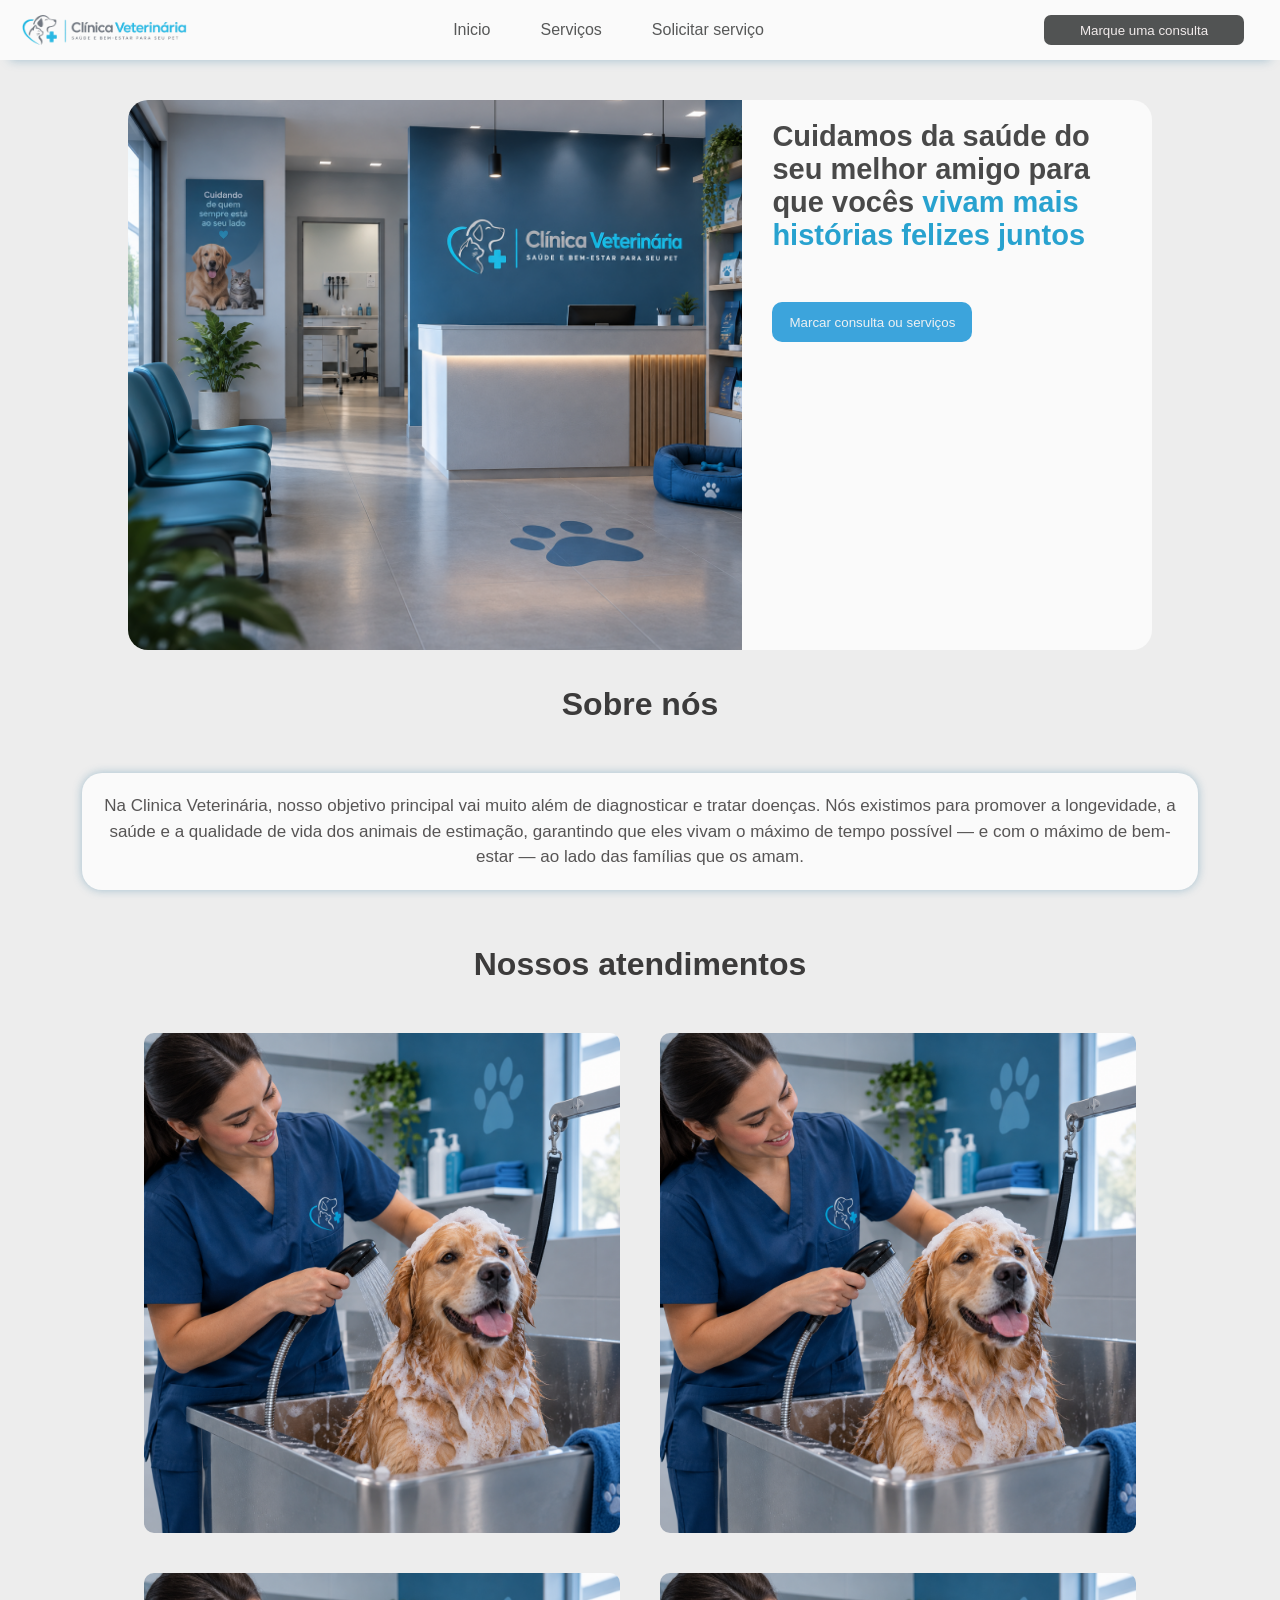
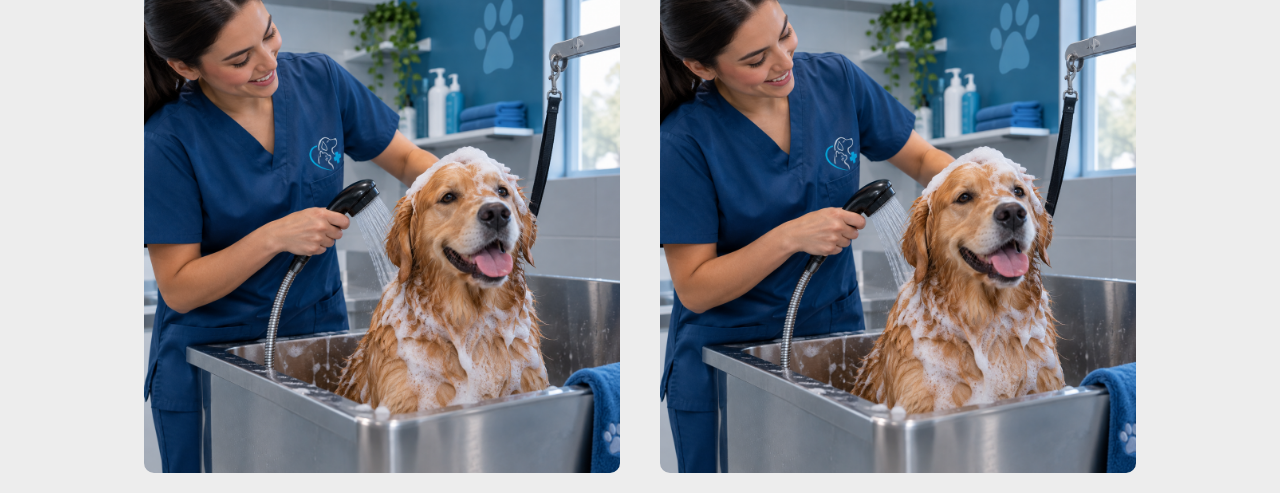
<file: index.html>
<!DOCTYPE html>
<html lang="pt-br">

<head>
    <meta charset="UTF-8">
    <meta name="viewport" content="width=device-width, initial-scale=1.0">
    <link rel="stylesheet" href="CSS/menu.css">
    <link rel="stylesheet" href="CSS/Capa.css">
    <link rel="stylesheet" href="CSS/style.css">
    <script src="JS/gerarMenu.js" defer></script>
    <script src="JS/CardClick.js" defer></script>
    <title>Document</title>
</head>

<body>
    <header>
    </header>
    <main>
        <div class="BannerTodo">
            <div class="DivBanner">
                <img src="assets/ClinicaPorDentro.png" alt="Imagem">
                <div class="Informativo">
                    <h1>Cuidamos da saúde do seu melhor amigo para que vocês <span
                            style="color: rgb(40, 162, 207);">vivam mais histórias felizes juntos</span></h1>

                    <button>Marcar consulta ou serviços</button>
                </div>
            </div>
        </div>
        <div class="Sessao">
            <div class="titulo">
                <h2>Sobre nós</h2>
            </div>
            <div class="InformacaoSessao">
                <p>Na Clinica Veterinária, nosso objetivo principal vai muito além de diagnosticar e tratar doenças. Nós
                    existimos para promover a longevidade, a saúde e a qualidade de vida dos animais de estimação,
                    garantindo que eles vivam o máximo de tempo possível — e com o máximo de bem-estar — ao lado das
                    famílias que os amam.</p>
            </div>
        </div>

        <div class="Sessao">
            <div class="titulo">
                <h2>Nossos atendimentos</h2>
            </div>
            <div class="ContainerGrid">
               
                 <div class="card">
                   <img id="card" src="assets/Atendimentos.png" alt="atendimentos">
                   <div class="InformacaoCard"  id="InformacaoCard" style="display: none;">
                    <img src="assets/IconBanho.png" alt="Imagem">
                    <p>Nós damos banho em seus pets de forma segura e confiávelm garantindo que ele volte totalmente limpo.</p>
                   </div>
                </div>
                 <div class="card">
                   <img id="card" src="assets/Atendimentos.png" alt="atendimentos">
                   <div class="InformacaoCard"  id="InformacaoCard"  style="display: none;">
                    <img src="assets/IconBanho.png" alt="Imagem">
                    <p>Nós damos banho em seus pets de forma segura e confiávelm garantindo que ele volte totalmente limpo.</p>
                   </div>
                </div>
                 <div class="card">
                   <img id="card" src="assets/Atendimentos.png" alt="atendimentos">
                   <div class="InformacaoCard" id="InformacaoCard"  style="display: none;">
                    <img src="assets/IconBanho.png" alt="Imagem">
                    <p>Nós damos banho em seus pets de forma segura e confiávelm garantindo que ele volte totalmente limpo.</p>
                   </div>
                </div>
                 <div class="card">
                   <img id="card" src="assets/Atendimentos.png" alt="atendimentos">
                   <div class="InformacaoCard"  id="InformacaoCard"  style="display: none;">
                    <img src="assets/IconBanho.png" alt="Imagem">
                    <p>Nós damos banho em seus pets de forma segura e confiávelm garantindo que ele volte totalmente limpo.</p>
                   </div>
                </div>
                  

               
            </div>
        </div>
    </main>
</body>

</html>
</file>
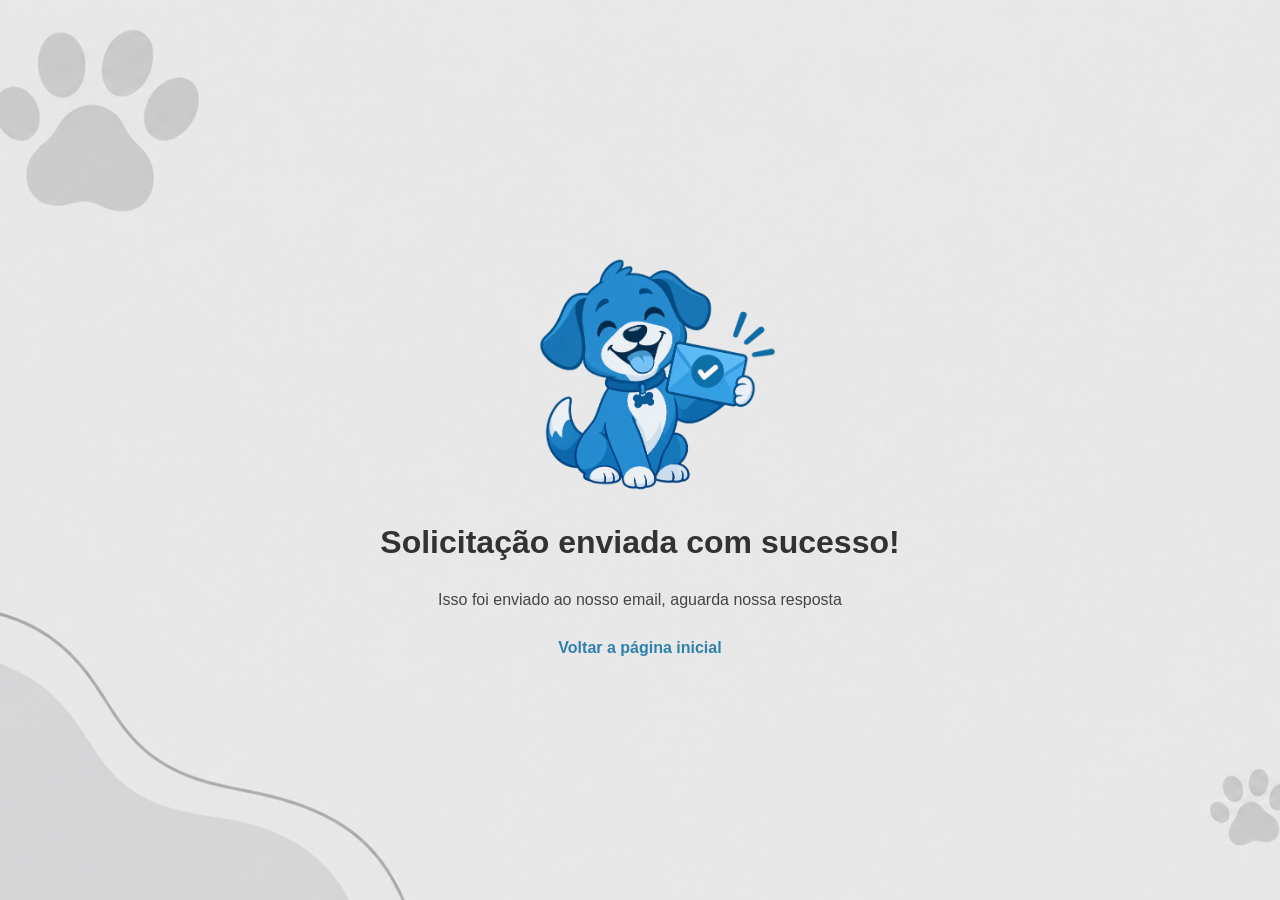
<file: confirmacao.html>
<!DOCTYPE html>
<html lang="pt-br">
<head>
    <meta charset="UTF-8">
    <meta name="viewport" content="width=device-width, initial-scale=1.0">
    <link rel="stylesheet" href="CSS/menu.css">
    <link rel="stylesheet" href="CSS/confirmacao.css">
    <title>Confirmado</title>
</head>
<body>
    <img src="assets/imagemDecorativa.png" alt="cachorro">
    <h1>Solicitação enviada com sucesso!</h1>
    <p>Isso foi enviado ao nosso email, aguarda nossa resposta</p>
    <a href="index.html">Voltar a página inicial</a>
</body>
</html>
</file>
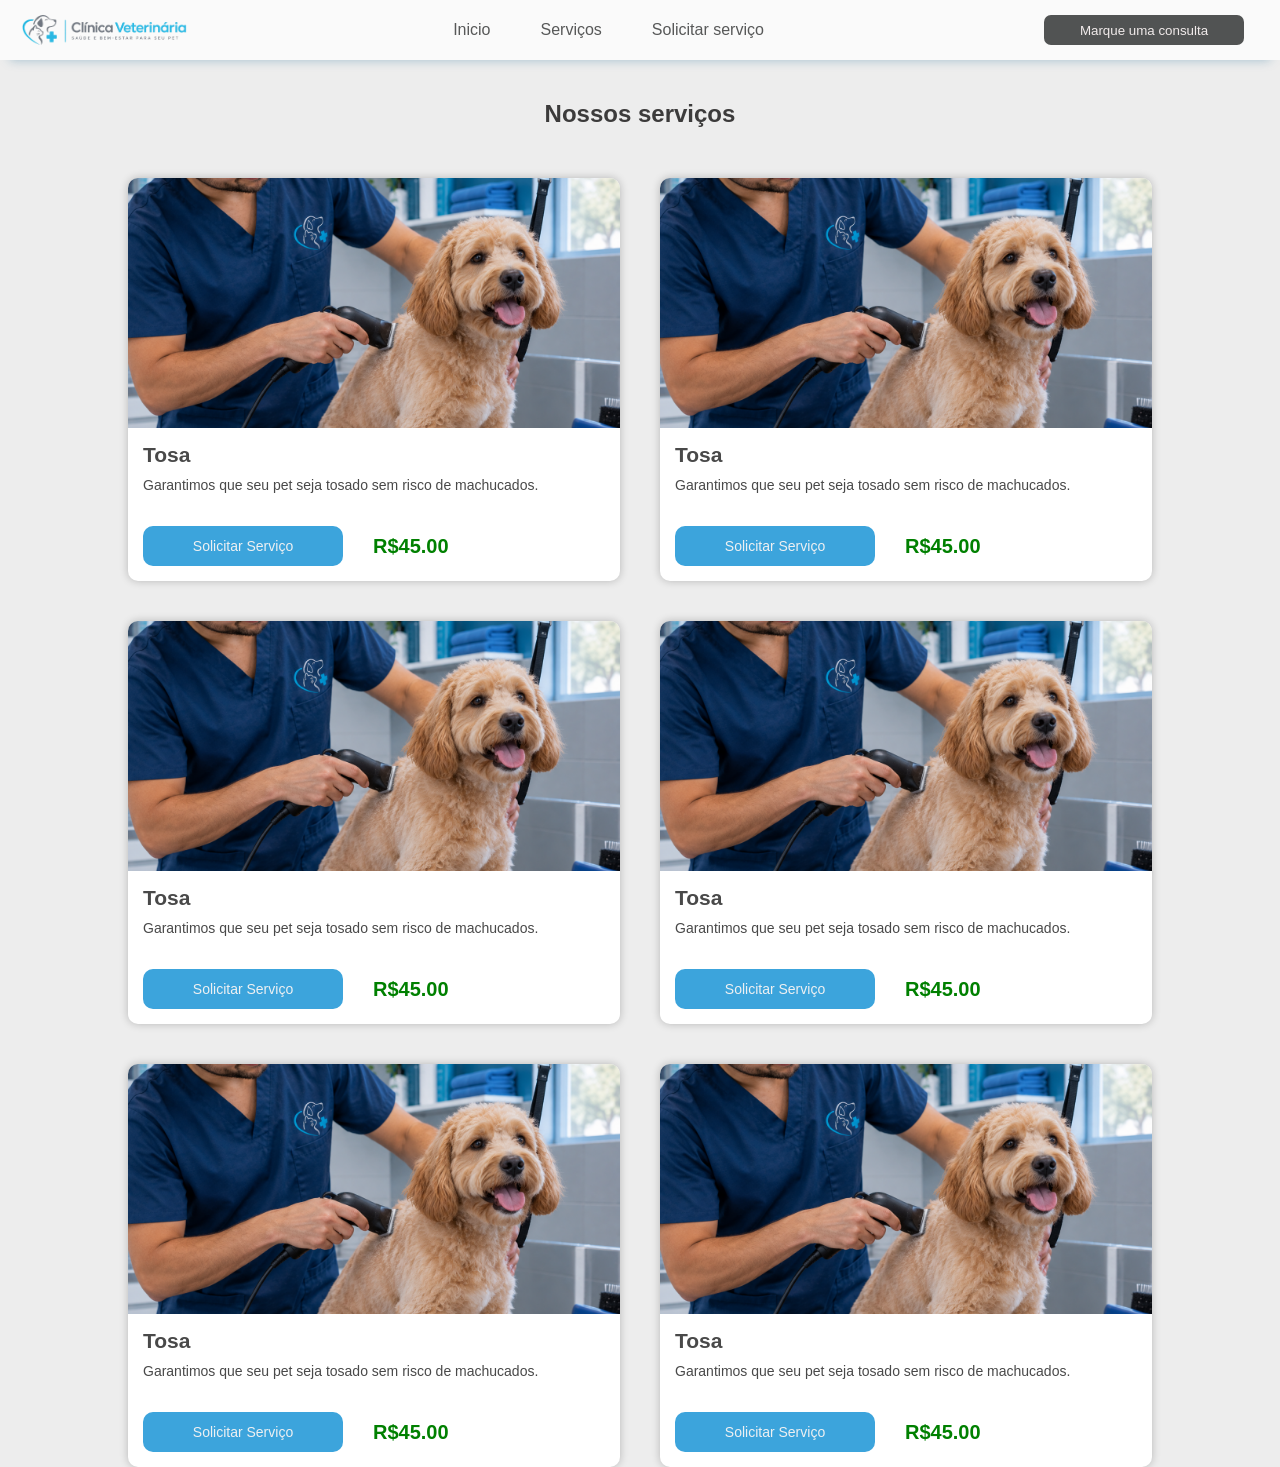
<file: servicos.html>
<!DOCTYPE html>
<html lang="en">
<head>
    <meta charset="UTF-8">
    <meta name="viewport" content="width=device-width, initial-scale=1.0">
    <link rel="stylesheet" href="CSS/menu.css">
    <link rel="stylesheet" href="CSS/servicos.css">
    <script src="JS/gerarMenu.js" defer></script>
    <title>Serviços</title>
</head>
<body>
    <header>

    </header>
        <div class="Container">
        <div class="titulo">
            <h2>Nossos serviços</h2>
        </div>
        <div class="containerCards">
            <div class="cardServicos">
                <div class="imagem">
                    <img src="assets/Serviço.png" alt="Imagem">
                </div>
                 <div class="Informacao">
                  <h2>Tosa</h2>
                  <p>Garantimos que seu pet seja tosado sem risco de machucados.</p>
                 </div>
                 <div class="botaoCard">
                  <button>Solicitar Serviço</button>
                  <span>R$45.00</span>
                 </div>
            </div>
             <div class="cardServicos">
                <div class="imagem">
                    <img src="assets/Serviço.png" alt="Imagem">
                </div>
                 <div class="Informacao">
                  <h2>Tosa</h2>
                  <p>Garantimos que seu pet seja tosado sem risco de machucados.</p>
                 </div>
                 <div class="botaoCard">
                  <button>Solicitar Serviço</button>
                  <span>R$45.00</span>
                 </div>
            </div>
             <div class="cardServicos">
                <div class="imagem">
                    <img src="assets/Serviço.png" alt="Imagem">
                </div>
                 <div class="Informacao">
                  <h2>Tosa</h2>
                  <p>Garantimos que seu pet seja tosado sem risco de machucados.</p>
                 </div>
                 <div class="botaoCard">
                  <button>Solicitar Serviço</button>
                  <span>R$45.00</span>
                 </div>
            </div>
             <div class="cardServicos">
                <div class="imagem">
                    <img src="assets/Serviço.png" alt="Imagem">
                </div>
                 <div class="Informacao">
                  <h2>Tosa</h2>
                  <p>Garantimos que seu pet seja tosado sem risco de machucados.</p>
                 </div>
                 <div class="botaoCard">
                  <button>Solicitar Serviço</button>
                  <span>R$45.00</span>
                 </div>
            </div>
             <div class="cardServicos">
                <div class="imagem">
                    <img src="assets/Serviço.png" alt="Imagem">
                </div>
                 <div class="Informacao">
                  <h2>Tosa</h2>
                  <p>Garantimos que seu pet seja tosado sem risco de machucados.</p>
                 </div>
                 <div class="botaoCard">
                  <button>Solicitar Serviço</button>
                  <span>R$45.00</span>
                 </div>
            </div>
             <div class="cardServicos">
                <div class="imagem">
                    <img src="assets/Serviço.png" alt="Imagem">
                </div>
                 <div class="Informacao">
                  <h2>Tosa</h2>
                  <p>Garantimos que seu pet seja tosado sem risco de machucados.</p>
                 </div>
                 <div class="botaoCard">
                  <button>Solicitar Serviço</button>
                  <span>R$45.00</span>
                 </div>
            </div>
            
        </div>

    </div>
    
</body>
</html>
</file>
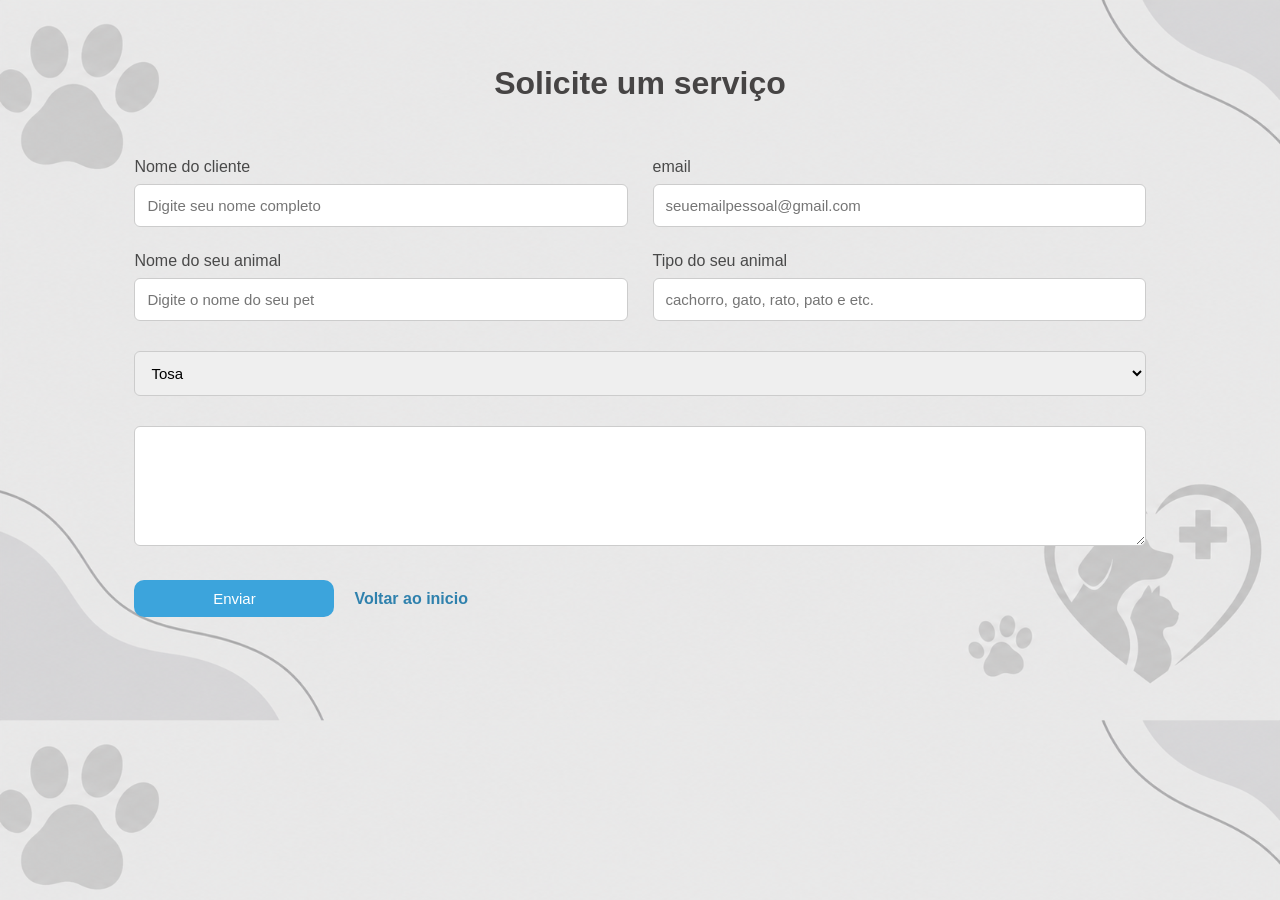
<file: solicitarServico.html>
<!DOCTYPE html>
<html lang="pt-br">
<head>
    <meta charset="UTF-8">
    <meta name="viewport" content="width=device-width, initial-scale=1.0">
    <link rel="stylesheet" href="CSS/formulario.css">
    <title>Solicitar Serviço</title>
</head>
<body>
    <div class="tela-toda">
        <div class="titulo">
            <h2>Solicite um serviço</h2>
        </div>
        <div class="inputs">
            <div class="input">
                <label for="nomeUsuario">Nome do cliente</label>
                <input type="text" id="nomeUsuario" placeholder="Digite seu nome completo">
            </div>
            <div class="input">
                <label for="email">email</label>
                <input type="email" id="email" placeholder="seuemailpessoal@gmail.com">
            </div>
            <div class="input">
                <label for="nomePet">Nome do seu animal</label>
                <input type="text" id="nomePet" placeholder="Digite o nome do seu pet">
            </div>
            <div class="input">
                <label for="tipoAnimal">Tipo do seu animal</label>
                <input type="text" id="tipoAnimal" placeholder="cachorro, gato, rato, pato e etc.">
            </div>
        </div>

        <div class="servicoDesejado">
            <select name="select" id="servicoEscolhido">
             <option value="1">Tosa</option>
            </select>
        </div>
        <div class="campoObs">
            <textarea name="" id=""></textarea>
        </div>
        <div class="botoes">
            <button>Enviar</button>
            <a href="index.html">Voltar ao inicio</a>
        </div>


    </div>
</body>
</html>
</file>
<file: CSS/menu.css>
* {
    margin: 0;
    padding: 0;
    box-sizing: border-box;
}

:root {
    --fundo-header: #fafafa;
    --cor-links: #575858;
    --cor-texto-botao: #f1ebeb;
    --cor-botao: #515353;
    --fundo-body: rgb(237, 237, 237);
}

body {
    background-color: var(--fundo-body);
    min-height: 100vh;
    font-family: 'Franklin Gothic Medium', 'Arial Narrow', Arial, sans-serif;
}

main {
    width: 100%;
    margin: 0 auto;
    display: flex;
    flex-direction: column;
    gap: 16px;
}

header{
    width: 100%;
    height: 60px;
    background-color: var(--fundo-header);
    margin-bottom: 50px;
    position: fixed;
    z-index: 9999;
    display: flex;
    box-shadow: 0px 10px 10px -10px rgba(27, 106, 148, 0.356);
    justify-content: space-between;
    align-items: center;
    padding: 10px;
}

header .logo{
    width: 15%;
    display: flex;
    justify-content: center;
    align-items: center;
    height: 50px;
}

header .logo img{
    width: 200px;
    height: 100%;
    object-fit: cover;
}

header .links{
    width: 60%;
    height: 100%;
    display: flex;
    justify-content: center;
    align-items: center;
}

header .links nav, ul{
    width: 100%;
    height: 100%;
    display: flex;
    gap: 50px;
    list-style: none;
    justify-content: center;
    align-items: center;
}

header .links nav ul li a{
    color: var(--cor-links);
    text-decoration: none;
    transition: 0.5s;
}
header .links nav ul li a:hover{
    color: rgb(45, 173, 220);
}
.botoes{
    width: 20%;
    height: 100%;
    display: flex;
    justify-content: center;
    align-items: center;
}
.botoes button{
    max-width: 150px;
    min-width: 200px;
    background-color: var(--cor-botao);
    border-radius: 7px;
    border: none;
    color: var(--cor-texto-botao);
    padding: 5px;
    height: 30px;
    cursor: pointer;
    transition: 0.5s;
}

.botoes button:hover{
   background-color: #444646;
   transform: translateY(-2px);
   rotate: 0.5deg;
}

@media (max-width: 800px) {
    header .logo,
   header .botoes{
        display: none;
    }

    header{
        width: 100%;
        position: sticky;
        position: fixed;
        top: 0;
        left: 0;
        margin: 0;
        box-shadow: 0 0 10px rgba(27, 106, 148, 0.356);
    }
    header .links{
        width: 100%;
    }
}
</file>
<file: CSS/Capa.css>
:root {
    --cor-titulo: #494949;
}

.BannerTodo {
    width: 100%;
    margin-top: 100px;
    min-height: 100px;
    display: flex;
    justify-content: center;
    align-items: center;
}

.DivBanner {
    width: 80%;
    height: 550px;
    background-color: var(--fundo-header);
    border-radius: 20px;
    display: flex;
    justify-content: center;
    align-items: center;
}

.DivBanner .Informativo {
    width: 40%;
    height: 100%;
    display: flex;
    flex-direction: column;
    gap: 50px;
    text-align: left;
    padding: 20px 30px;
}

.DivBanner img {
    width: 60%;
    height: 100%;
    border-radius: 20px 0px 0px 20px;
    object-fit: cover;
}

.DivBanner .Informativo h1 {
    color: var(--cor-titulo);
    font-size: 29px;
}

.DivBanner .Informativo p {
    color: #676666;
    font-size: 15px;
    line-height: 1.5;
}

.DivBanner button {
    max-width: 150px;
    min-width: 200px;
    border: none;
    border-radius: 10px;
    background-color: #3ca4dc;
    color: rgb(238, 240, 242);
    height: 40px;
    transition: 0.5s;
}

.DivBanner button:hover {
    background-color: #1293b6;
    transform: translateY(-2px);
    rotate: 0.5deg;
}

@media (max-width: 800px) {
    .BannerTodo {
        height: 800px;

    }

    .DivBanner {
        width: 100%;
        padding-bottom: 20px;
        height: 100%;
        display: flex;
        flex-direction: column;
    }

    .DivBanner img {
        width: 100%;
        height: 450px;
        border-radius: 0;
    }

    .DivBanner .Informativo {
        width: 100%;
        gap: 30px;
    }

   
}
</file>
<file: CSS/style.css>
.Sessao {
    width: 100%;
    padding: 20px;
    min-height: 100px;
    display: flex;
    flex-direction: column;
    gap: 50px;
    align-items: center;
}

.Sessao .titulo {
    width: 100%;
    display: flex;
    justify-content: center;
    align-items: center;
}

.Sessao .titulo h2 {
    font-size: 32px;
    color: #3c3b3b;
}

.InformacaoSessao {
    width: 90%;
    min-height: 100px;
    text-align: center;
    padding: 20px;
    border-radius: 20px;
    background-color: var(--fundo-header);
    box-shadow: 0px 0px 10px rgba(27, 106, 148, 0.356);
}

.InformacaoSessao p {
    line-height: 1.5;
    color: #575555;
    font-size: 17px;
}

.ContainerGrid {
    width: 80%;
    margin: 0 auto;
    display: grid;
    grid-template-columns: repeat(auto-fit, minmax(350px, 1fr)); 
    gap: 40px;
    min-height: 100px;
}

.ContainerGrid .card {
    width: 100%;       
    position: relative;
    height: 500px;    
    border-radius: 10px;
    transition: 0.5s;
    cursor: pointer;
}

.ContainerGrid .card:hover{
   transform: translateY(-2px);
}

.ContainerGrid .card img{
    width: 100%;
    border-radius: 10px;
    height: 100%;
    object-fit: cover;
}

.card .InformacaoCard{
    width: 100%;
    height: 100%;
    background-color: rgba(10, 19, 35, 0.491);
    flex-direction: column;
    justify-content: center;
    border-radius: 10px;
    top: 0;
    left: 0;
    text-align: center;
    align-items: center;
    gap: 50px;
    position: absolute;
    animation: aparecerInformacao 0.7s;
    z-index: 50;
    cursor: pointer;
}

@keyframes aparecerInformacao {
    0%{
        background-color: rgb(10, 19, 35);
        transform: translateY(-10px);
    }
    25%{
        background-color: rgba(10, 19, 35, 0.779);
    }
    50%{
        background-color: rgba(10, 19, 35, 0.528);
    }
    75%{
        background-color: rgba(10, 19, 35, 0.426);
    }
}

.card .InformacaoCard img{
    width: 100px;
    height: auto;
}

.card .InformacaoCard p{
    color: white;
}
</file>
<file: CSS/confirmacao.css>
body{
    display: flex;
    justify-content: center;
    align-items: center;
    background-image: url("../assets/FundoCOnfirmacao.png");
    background-size: cover;
    background-repeat: none;
    gap: 30px;
    flex-direction: column;
}

a{
    color: #2f81ad;
    font-weight: bold;
    text-decoration: none;
}

h1{
    color: #333232;
}
p{
    color: #464444;
}
img{
    width: 300px;
    height: auto;
}
</file>
<file: CSS/servicos.css>
.Container {
    width: 100%;
    display: flex;
    justify-content: center;
    align-items: center;
    flex-direction: column;
    gap: 50px;
    min-height: 100px;
}

.titulo {
    width: 100%;
    margin-top: 100px;
    display: flex;
    justify-content: center;
    align-items: center;
    color: #3c3b3b;
}

.containerCards {
    width: 80%;
    min-height: 100px;
    display: grid;
    grid-template-columns: repeat(auto-fit, minmax(330px, 1fr));
    gap: 40px;
}

.cardServicos {
    width: 100%;
    background-color: #fff;
    border-radius: 10px;
    overflow: hidden;
    box-shadow: 0 0 8px rgba(0, 0, 0, 0.233);
    transition: 0.5s;
}

.cardServicos:hover{
    transform: translateY(-2px);
     box-shadow: 0 0 0 2px rgba(10, 86, 148, 0.596);
}


.cardServicos .imagem {
    width: 100%;
    height: 250px;
}

.cardServicos .imagem img {
    width: 100%;
    height: 100%;
    object-fit: cover;
}

.cardServicos .Informacao {
    padding: 15px;
}

.cardServicos .Informacao h2 {
    margin: 0 0 8px;
    color: #494949;
    font-size: 21px;
}

.cardServicos .Informacao p {
    margin: 0;
    color: #494949;
    font-size: 14px;
    line-height: 1.5;
}

.cardServicos .botaoCard {
    width: 100%;
    height: auto;
    display: flex;
    align-items: center;
    padding: 15px;
    gap: 30px;
}

.cardServicos .botaoCard button {
    max-width: 300px;
    min-width: 200px;
    height: 40px;
    border: none;
    border-radius: 10px;
    background-color: #3ca4dc;
    color: rgb(238, 240, 242);
    font-size: 14px;
    cursor: pointer;
}

.cardServicos .botaoCard span{
    font-size: 20px;
    font-weight: bold;
    color: green;
}
</file>
<file: CSS/formulario.css>
body{
    font-family: 'Lucida Sans', 'Lucida Sans Regular', 'Lucida Grande', 'Lucida Sans Unicode', Geneva, Verdana, sans-serif;
    background-image: url("../assets/FundoCOnfirmacao.png");
    background-size: cover;
    background-repeat: none;
}

.tela-toda {
    width: 80%;
    margin: 0 auto;
    padding: 30px;
    min-height: 100px;
    display: flex;
    flex-direction: column;
    gap: 30px;
}

.tela-toda .titulo {
    width: 100%;
    display: flex;
    justify-content: center;
    align-items: center;
}

.tela-toda .titulo h2 {
    font-size: 32px;
    color: #464444;
}

.inputs {
    width: 100%;
    display: grid;
    grid-template-columns: repeat(2, 1fr);
    gap: 25px;
}

.input {
    display: flex;
    flex-direction: column;
    gap: 8px;
}

.input label {
    color: #494949;
    font-size: 16px;
}

.input input {
    padding: 12px;
    border: 1px solid #ccc;
    border-radius: 6px;
    outline: none;
    font-size: 15px;
}

.input input:focus {
    border-color: #3ca4dc;
}

.servicoDesejado {
    width: 100%;
}

.servicoDesejado select {
    width: 100%;
    padding: 12px;
    border: 1px solid #ccc;
    border-radius: 6px;
    outline: none;
    font-size: 15px;
}

.campoObs {
    width: 100%;
}

.campoObs textarea {
    width: 100%;
    height: 120px;
    padding: 12px;
    border: 1px solid #ccc;
    border-radius: 6px;
    outline: none;
    resize: vertical;
    font-size: 15px;
    box-sizing: border-box;
}

.campoObs textarea:focus {
    border-color: #3ca4dc;
}

.botoes {
    width: 100%;
    display: flex;
    align-items: center;
    gap: 20px;
}

.botoes button {
    background-color: #3ca4dc;
    max-width: 300px;
    min-width: 200px;
    color: white;
    border: none;
    padding: 10px;
    border-radius: 10px;
    cursor: pointer;
    font-size: 15px;
}

.botoes a{
    color: #2f81ad;
    font-weight: bold;
    text-decoration: none;
}
</file>
